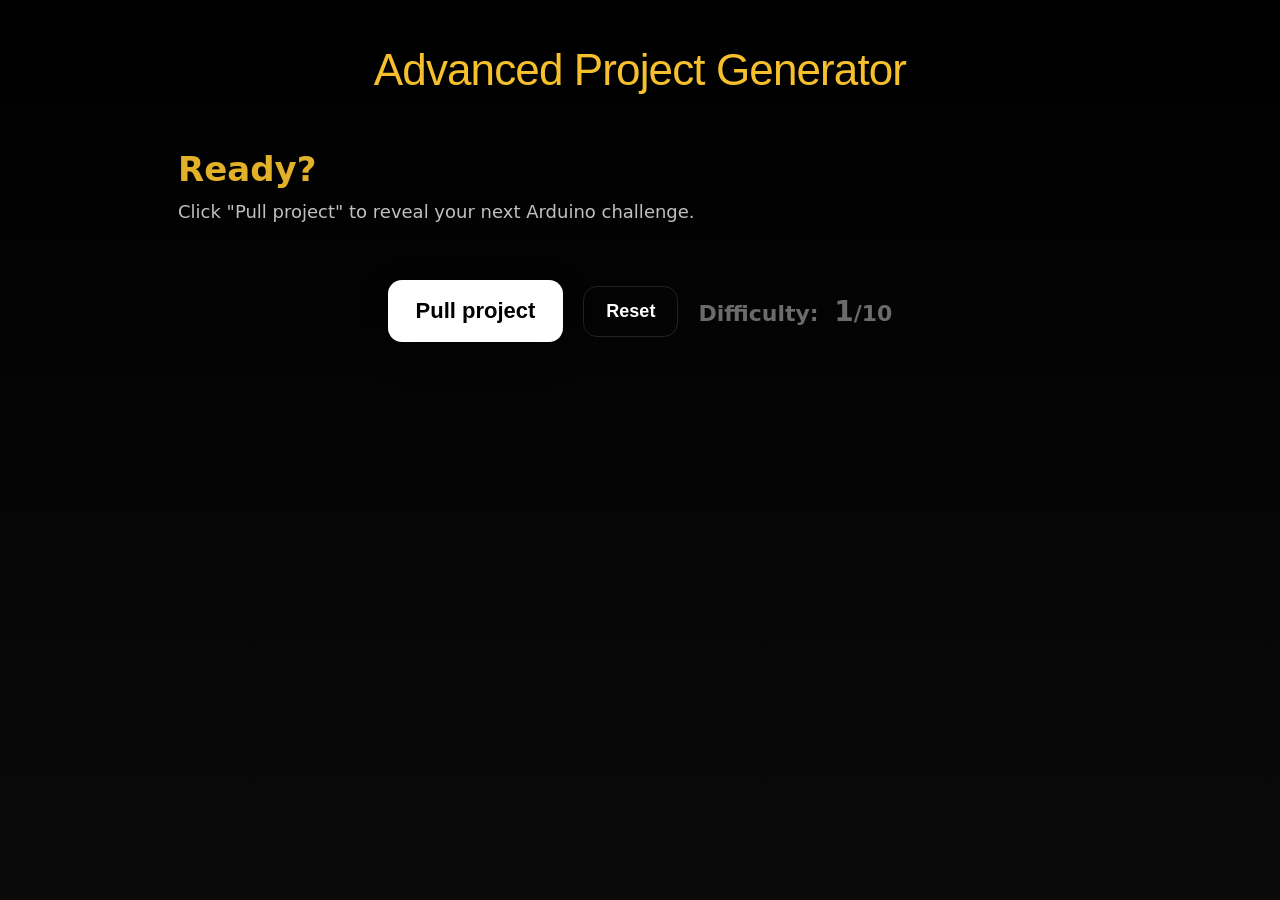
<file: arduino-project-generator/index.html>
<!doctype html>
<html lang="en">
<head>
  <meta charset="utf-8" />
  <meta name="viewport" content="width=device-width,initial-scale=1" />
  <title>Arduino Project Generator</title>
  <link rel="stylesheet" href="style.css">
</head>
<body>
  <div class="app">
    <header class="header">
      <h1 class="brand">Advanced Project Generator</h1>
    </header>

    <main>
      <section class="hat-scene">
        <div id="projectCard" class="card peek" role="status" aria-live="polite">
          <h2 id="projectTitle"><span class="titleText">Ready?</span></h2>
          <p id="projectDesc">Click "Pull project" to reveal your next Arduino challenge.</p>
          <div class="meta"><span id="projectDifficulty"></span></div>
        </div>
      </section>

      <div class="controls">
        <button id="pullBtn" class="primary">Pull project</button>
        <button id="resetBtn" class="secondary">Reset</button>
  <div class="level">Difficulty: <strong id="difficultyLevel" class="difficulty-number">1</strong>/10</div>
      </div>
    </main>

    <canvas id="confettiCanvas" aria-hidden="true"></canvas>
  </div>

  <script src="script.js" defer></script>
</body>
</html>
</file>
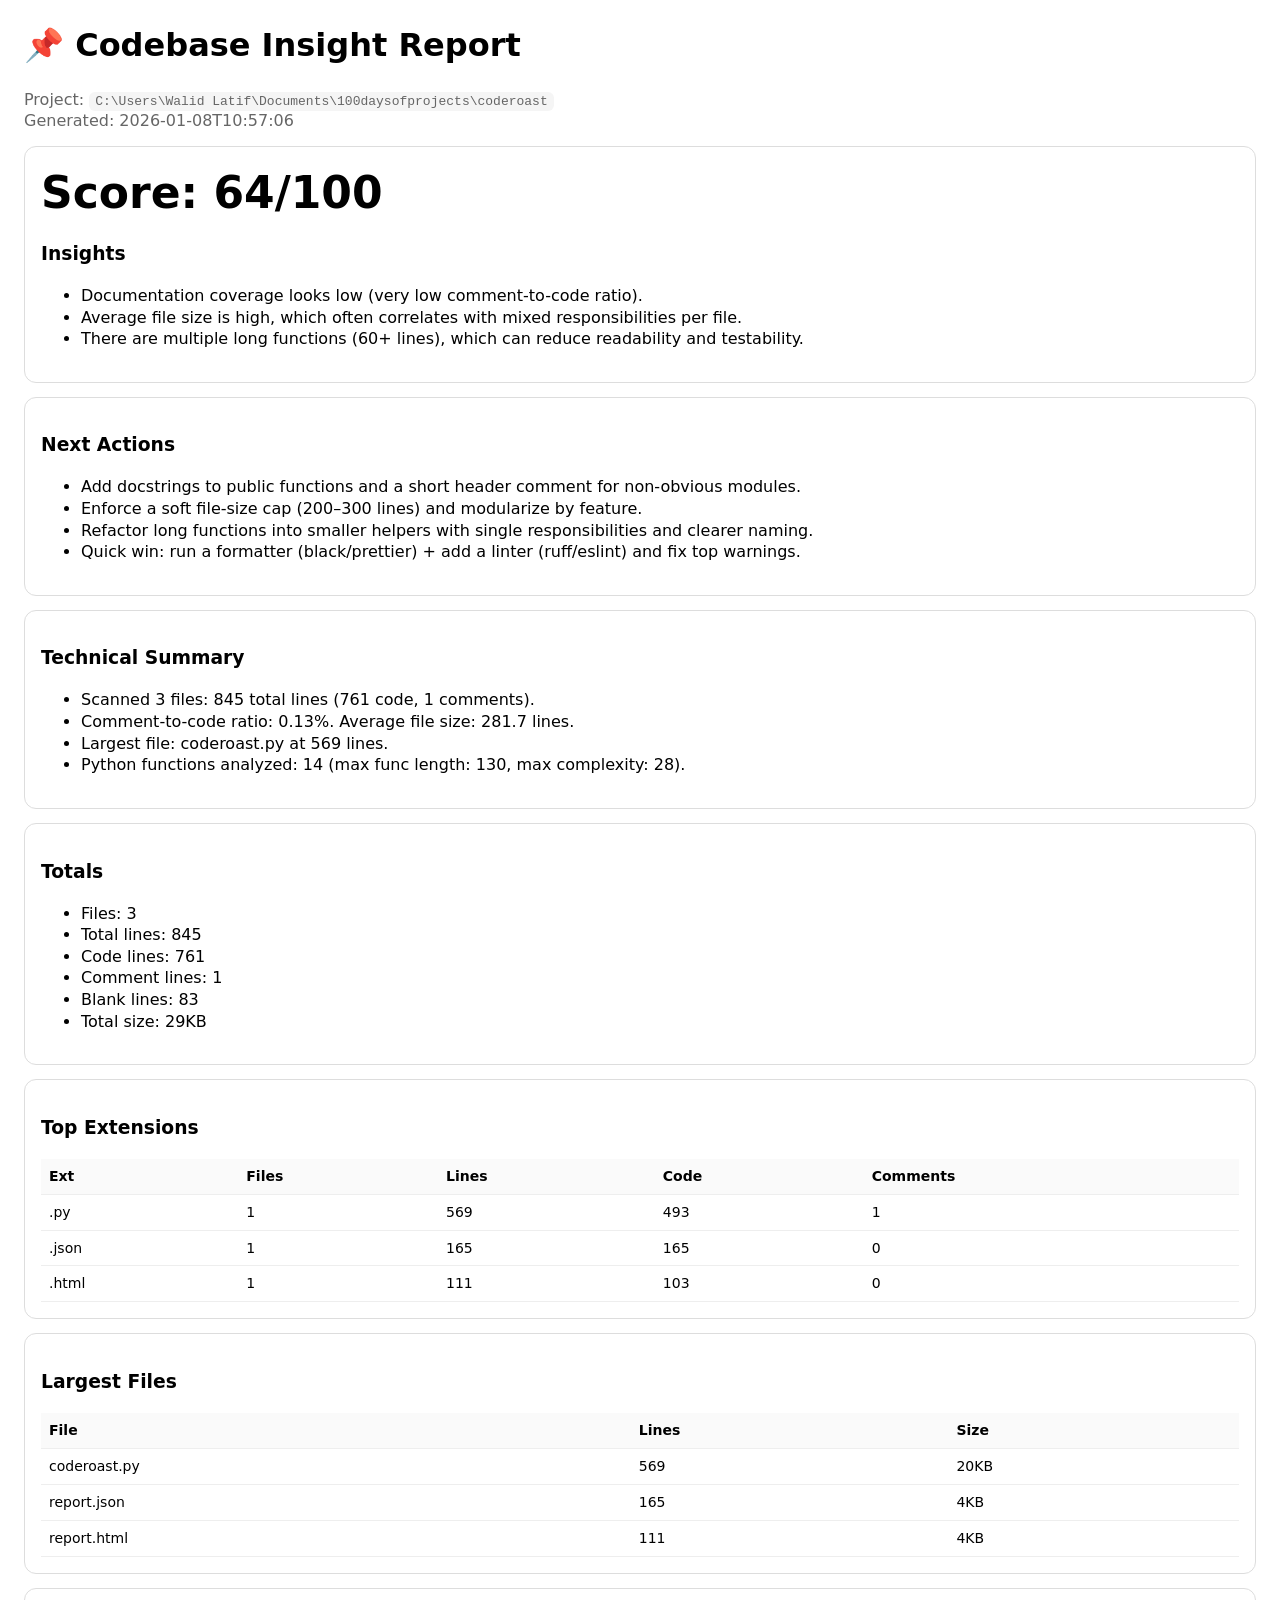
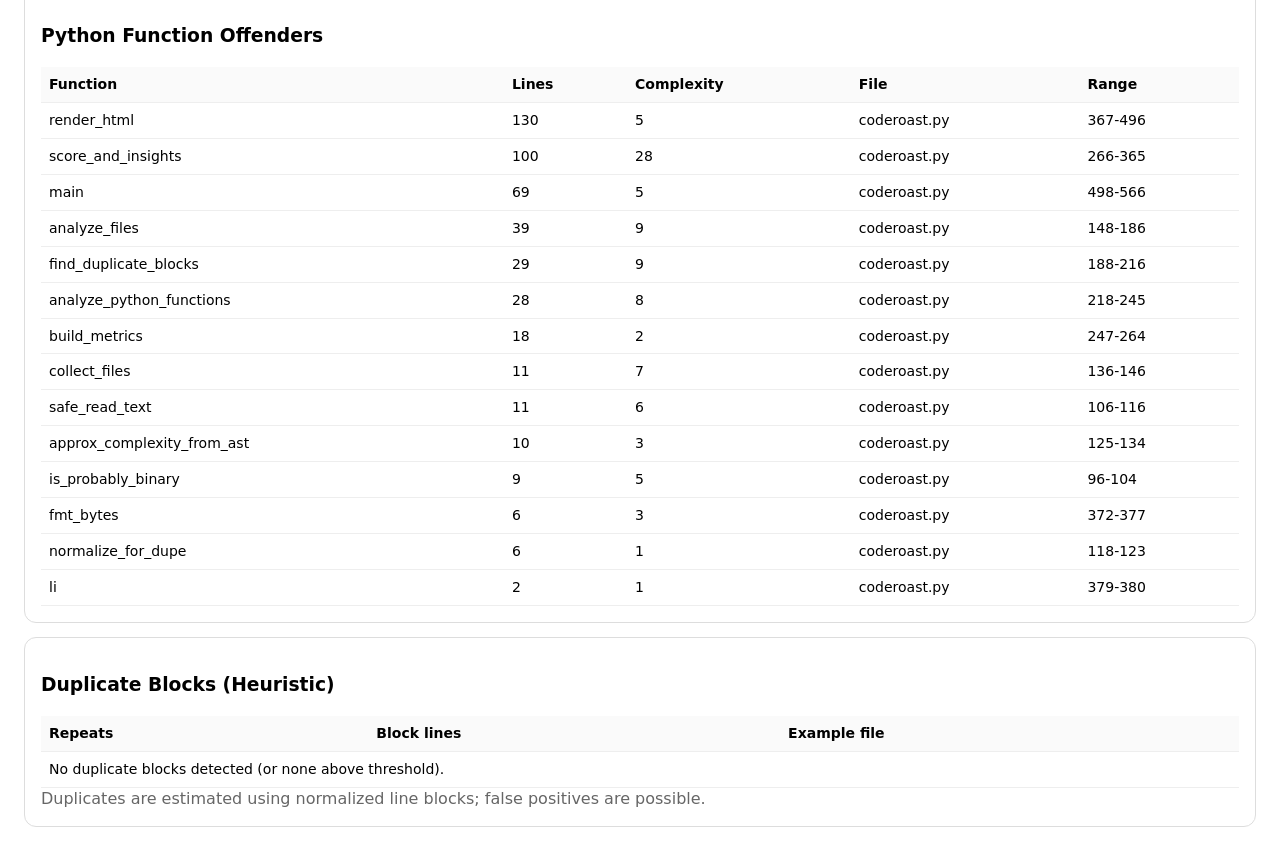
<file: coderoast/code_insight_out/report.html>
<!doctype html>
<html>
<head>
  <meta charset="utf-8"/>
  <meta name="viewport" content="width=device-width, initial-scale=1"/>
  <title>Codebase Insight Report</title>
  <style>
    body { font-family: system-ui, -apple-system, Segoe UI, Roboto, Arial; margin: 24px; line-height: 1.35; }
    .card { border: 1px solid #ddd; border-radius: 12px; padding: 16px; margin: 14px 0; }
    .score { font-size: 44px; font-weight: 800; }
    .muted { color: #666; }
    table { width: 100%; border-collapse: collapse; }
    th, td { border-bottom: 1px solid #eee; padding: 8px; text-align: left; font-size: 14px; }
    th { background: #fafafa; }
    code { background: #f5f5f5; padding: 2px 6px; border-radius: 6px; }
  </style>
</head>
<body>
  <h1>📌 Codebase Insight Report</h1>
  <div class="muted">
    Project: <code>C:\Users\Walid Latif\Documents\100daysofprojects\coderoast</code><br/>
    Generated: 2026-01-08T10:57:06
  </div>

  <div class="card">
    <div class="score">Score: 64/100</div>
    <h3>Insights</h3>
    <ul><li>Documentation coverage looks low (very low comment-to-code ratio).</li>
<li>Average file size is high, which often correlates with mixed responsibilities per file.</li>
<li>There are multiple long functions (60+ lines), which can reduce readability and testability.</li></ul>
  </div>

  <div class="card">
    <h3>Next Actions</h3>
    <ul><li>Add docstrings to public functions and a short header comment for non-obvious modules.</li>
<li>Enforce a soft file-size cap (200–300 lines) and modularize by feature.</li>
<li>Refactor long functions into smaller helpers with single responsibilities and clearer naming.</li>
<li>Quick win: run a formatter (black/prettier) + add a linter (ruff/eslint) and fix top warnings.</li></ul>
  </div>

  <div class="card">
    <h3>Technical Summary</h3>
    <ul><li>Scanned 3 files: 845 total lines (761 code, 1 comments).</li>
<li>Comment-to-code ratio: 0.13%. Average file size: 281.7 lines.</li>
<li>Largest file: coderoast.py at 569 lines.</li>
<li>Python functions analyzed: 14 (max func length: 130, max complexity: 28).</li></ul>
  </div>

  <div class="card">
    <h3>Totals</h3>
    <ul>
      <li>Files: 3</li>
      <li>Total lines: 845</li>
      <li>Code lines: 761</li>
      <li>Comment lines: 1</li>
      <li>Blank lines: 83</li>
      <li>Total size: 29KB</li>
    </ul>
  </div>

  <div class="card">
    <h3>Top Extensions</h3>
    <table>
      <thead><tr><th>Ext</th><th>Files</th><th>Lines</th><th>Code</th><th>Comments</th></tr></thead>
      <tbody>
        <tr><td>.py</td><td>1</td><td>569</td><td>493</td><td>1</td></tr>
<tr><td>.json</td><td>1</td><td>165</td><td>165</td><td>0</td></tr>
<tr><td>.html</td><td>1</td><td>111</td><td>103</td><td>0</td></tr>
      </tbody>
    </table>
  </div>

  <div class="card">
    <h3>Largest Files</h3>
    <table>
      <thead><tr><th>File</th><th>Lines</th><th>Size</th></tr></thead>
      <tbody>
        <tr><td>coderoast.py</td><td>569</td><td>20KB</td></tr>
<tr><td>report.json</td><td>165</td><td>4KB</td></tr>
<tr><td>report.html</td><td>111</td><td>4KB</td></tr>
      </tbody>
    </table>
  </div>

  <div class="card">
    <h3>Python Function Offenders</h3>
    <table>
      <thead><tr><th>Function</th><th>Lines</th><th>Complexity</th><th>File</th><th>Range</th></tr></thead>
      <tbody>
        <tr><td>render_html</td><td>130</td><td>5</td><td>coderoast.py</td><td>367-496</td></tr>
<tr><td>score_and_insights</td><td>100</td><td>28</td><td>coderoast.py</td><td>266-365</td></tr>
<tr><td>main</td><td>69</td><td>5</td><td>coderoast.py</td><td>498-566</td></tr>
<tr><td>analyze_files</td><td>39</td><td>9</td><td>coderoast.py</td><td>148-186</td></tr>
<tr><td>find_duplicate_blocks</td><td>29</td><td>9</td><td>coderoast.py</td><td>188-216</td></tr>
<tr><td>analyze_python_functions</td><td>28</td><td>8</td><td>coderoast.py</td><td>218-245</td></tr>
<tr><td>build_metrics</td><td>18</td><td>2</td><td>coderoast.py</td><td>247-264</td></tr>
<tr><td>collect_files</td><td>11</td><td>7</td><td>coderoast.py</td><td>136-146</td></tr>
<tr><td>safe_read_text</td><td>11</td><td>6</td><td>coderoast.py</td><td>106-116</td></tr>
<tr><td>approx_complexity_from_ast</td><td>10</td><td>3</td><td>coderoast.py</td><td>125-134</td></tr>
<tr><td>is_probably_binary</td><td>9</td><td>5</td><td>coderoast.py</td><td>96-104</td></tr>
<tr><td>fmt_bytes</td><td>6</td><td>3</td><td>coderoast.py</td><td>372-377</td></tr>
<tr><td>normalize_for_dupe</td><td>6</td><td>1</td><td>coderoast.py</td><td>118-123</td></tr>
<tr><td>li</td><td>2</td><td>1</td><td>coderoast.py</td><td>379-380</td></tr>
      </tbody>
    </table>
  </div>

  <div class="card">
    <h3>Duplicate Blocks (Heuristic)</h3>
    <table>
      <thead><tr><th>Repeats</th><th>Block lines</th><th>Example file</th></tr></thead>
      <tbody>
        <tr><td colspan='3'>No duplicate blocks detected (or none above threshold).</td></tr>
      </tbody>
    </table>
    <div class="muted">Duplicates are estimated using normalized line blocks; false positives are possible.</div>
  </div>
</body>
</html>
</file>
<file: arduino-project-generator/style.css>
:root{
  /* Black & white theme with a yellow brand accent */
  --bg-1: #000000;
  --bg-2: #0a0a0a;
  --card: #ffffff; /* white cards */
  --muted:#6b6b6b; /* muted greys for secondary text */
  --accent:#000000; /* primary accent (black) */
  --accent-2:#f6c02d; /* brand yellow for the title */
  --shadow: 0 14px 40px rgba(2,2,2,0.6);
}
*{box-sizing:border-box}
html,body{height:100%}
.body-font{font-family:Inter,Segoe UI,Roboto,system-ui,-apple-system,"Helvetica Neue",Arial}
body{
  margin:0;
  font-family:Inter,Segoe UI,Roboto,system-ui,-apple-system,"Helvetica Neue",Arial;
  background: linear-gradient(180deg,var(--bg-1),var(--bg-2));
  color:var(--accent);
  display:flex;
  align-items:center; /* center vertically for big layout */
  justify-content:center;
  padding:12px;
  min-height:100vh;
}
.app{width:96vw;max-width:1400px;min-height:90vh}
.header{text-align:center;margin-bottom:8px}
/* Fancy cursive, Apple-like brand header with subtle glass */
.brand{margin:0;font-size:44px;letter-spacing:-0.02em;font-weight:500}
.brand{font-family: 'Apple Chancery','Snell Roundhand','Segoe Script','Segoe UI', 'Helvetica Neue', Arial, cursive}
.brand{color:var(--accent-2);/* remove box around title */padding:0;border-radius:0;background:transparent;-webkit-backdrop-filter:none;backdrop-filter:none;box-shadow:none}

.hat-scene{position:relative;height:84%;display:flex;align-items:center;justify-content:center}
.hat{position:relative;z-index:1}
.hat-svg{width:360px;height:auto;display:block}

.card{position:relative;bottom:0;width:90%;max-width:980px;padding:28px;background:transparent;box-shadow:none;border-radius:0;transform:translateY(8%);opacity:1;display:flex;flex-direction:column;align-items:flex-start;gap:12px;z-index:3;border:none}
.card h2{margin:0;font-size:34px;color:var(--accent-2)}
.card p{margin:0;color:#d1d1d1;font-size:18px}
.card .meta{margin-top:8px;color:#bdbdbd;font-size:16px}

.controls{display:flex;align-items:center;gap:20px;justify-content:center;margin-top:28px}
.primary{background:#ffffff;color:#000;border:0;padding:18px 28px;border-radius:14px;cursor:pointer;box-shadow:0 12px 30px rgba(0,0,0,0.35);font-size:22px;font-weight:600}
.secondary{background:transparent;color:#ffffff;border:1px solid rgba(255,255,255,0.12);padding:14px 22px;border-radius:14px;cursor:pointer;font-size:18px;font-weight:600}
.level{color:var(--muted);font-size:22px;font-weight:700}

.difficulty-number{font-size:28px;margin-left:8px}

/* Emergence animation: looks like idea rising out of the hat */
.card.emerge{animation:emergeFromHat 900ms cubic-bezier(.18,.9,.24,1) forwards}
.card.peek{transform:translateY(12%);opacity:0.92}

@keyframes emergeFromHat{
  0%{transform:translateY(50%) scale(0.96);opacity:0}
  55%{transform:translateY(-12%) scale(1.03);opacity:1}
  100%{transform:translateY(-8%) scale(1);opacity:1}
}

/* little idea pop animation for the title */
.idea-burst{display:inline-block;transform-origin:center;animation:ideaPop 900ms ease-out}
@keyframes ideaPop{
  0%{transform:translateY(6px) scale(0.95);opacity:0}
  60%{transform:translateY(-6px) scale(1.08);opacity:1}
  100%{transform:translateY(0) scale(1)}
}
/* idea icon removed; no emoji styling needed */

@media (max-width:900px){
  .app{padding-top:12px}
  .brand{font-size:28px}
  .card h2{font-size:28px}
  .primary{font-size:18px;padding:14px 20px}
}

@media (max-width:640px){
  .card{width:94%;padding:16px;max-width:420px}
  .hat-svg{display:none}
  .brand{font-size:24px}
}

/* small confetti canvas overlay */
#confettiCanvas{position:fixed;left:0;top:0;width:100%;height:100%;pointer-events:none;z-index:999}
</file>
